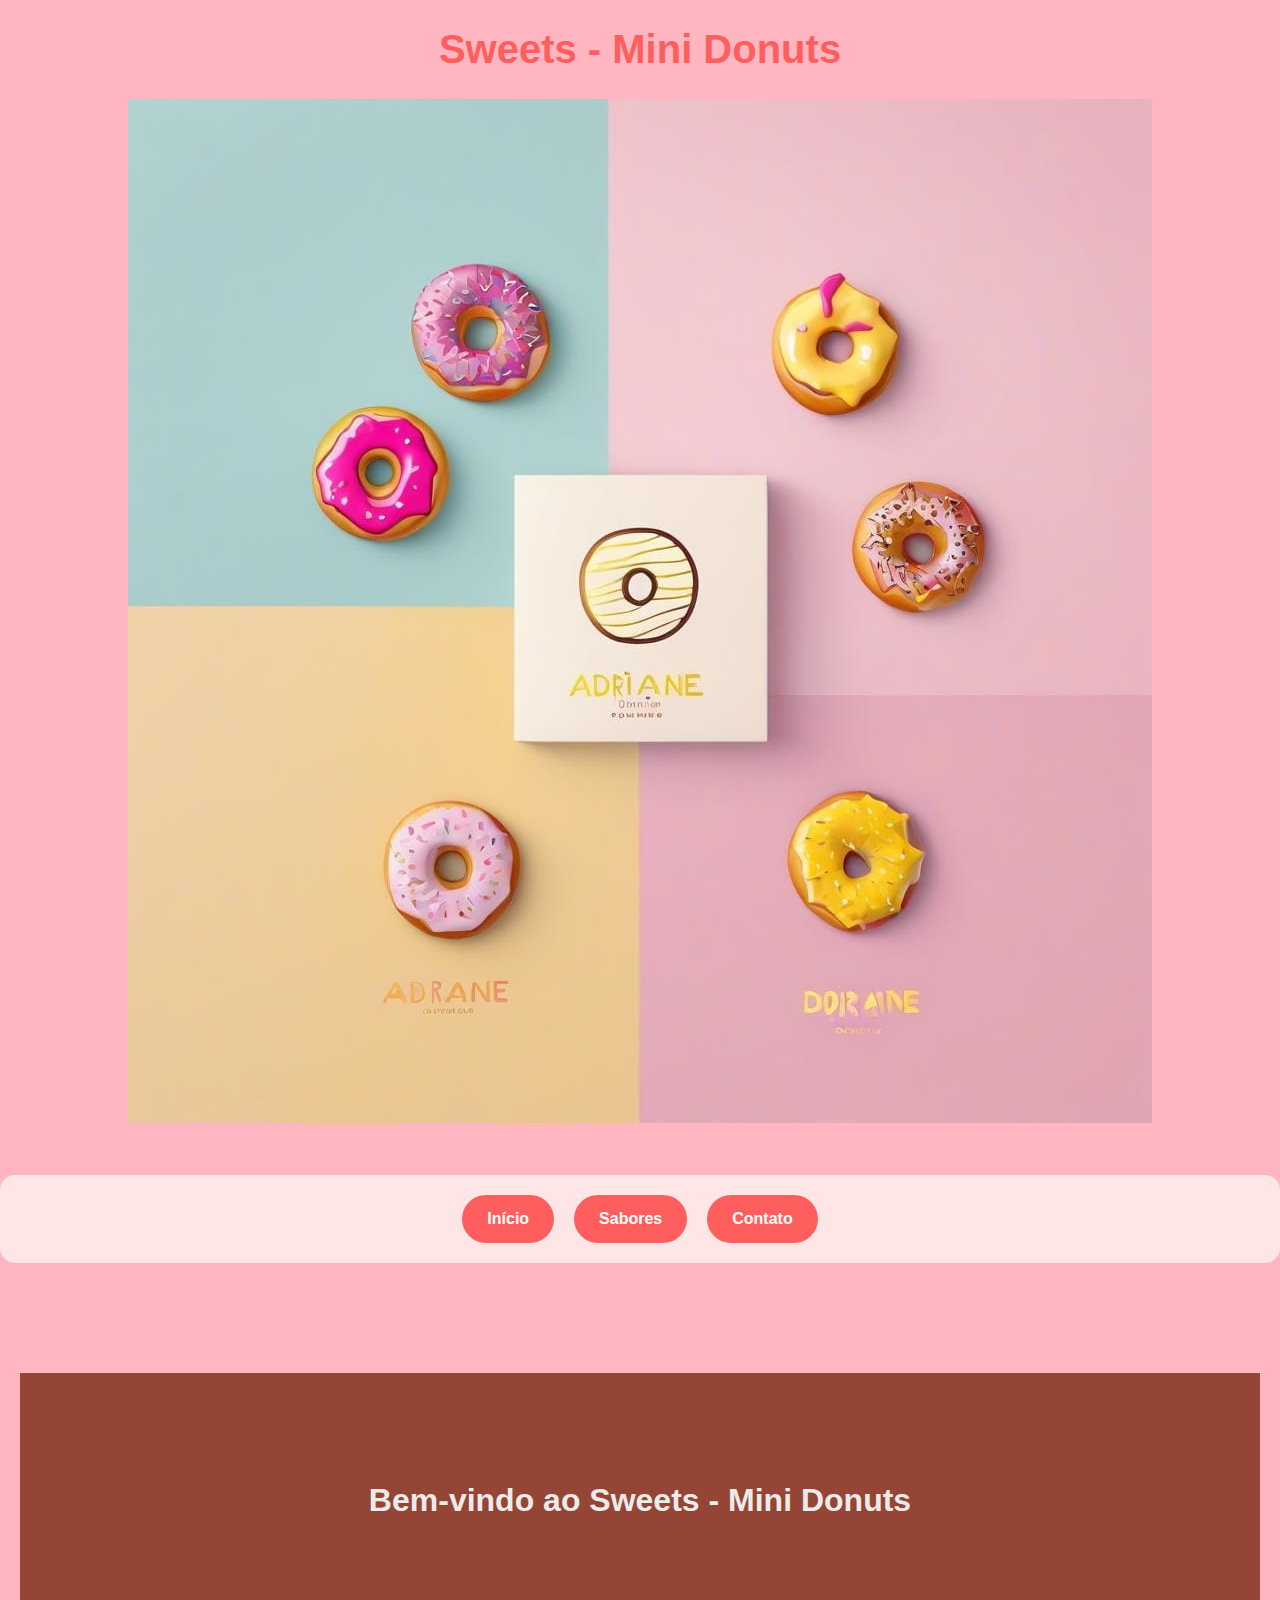
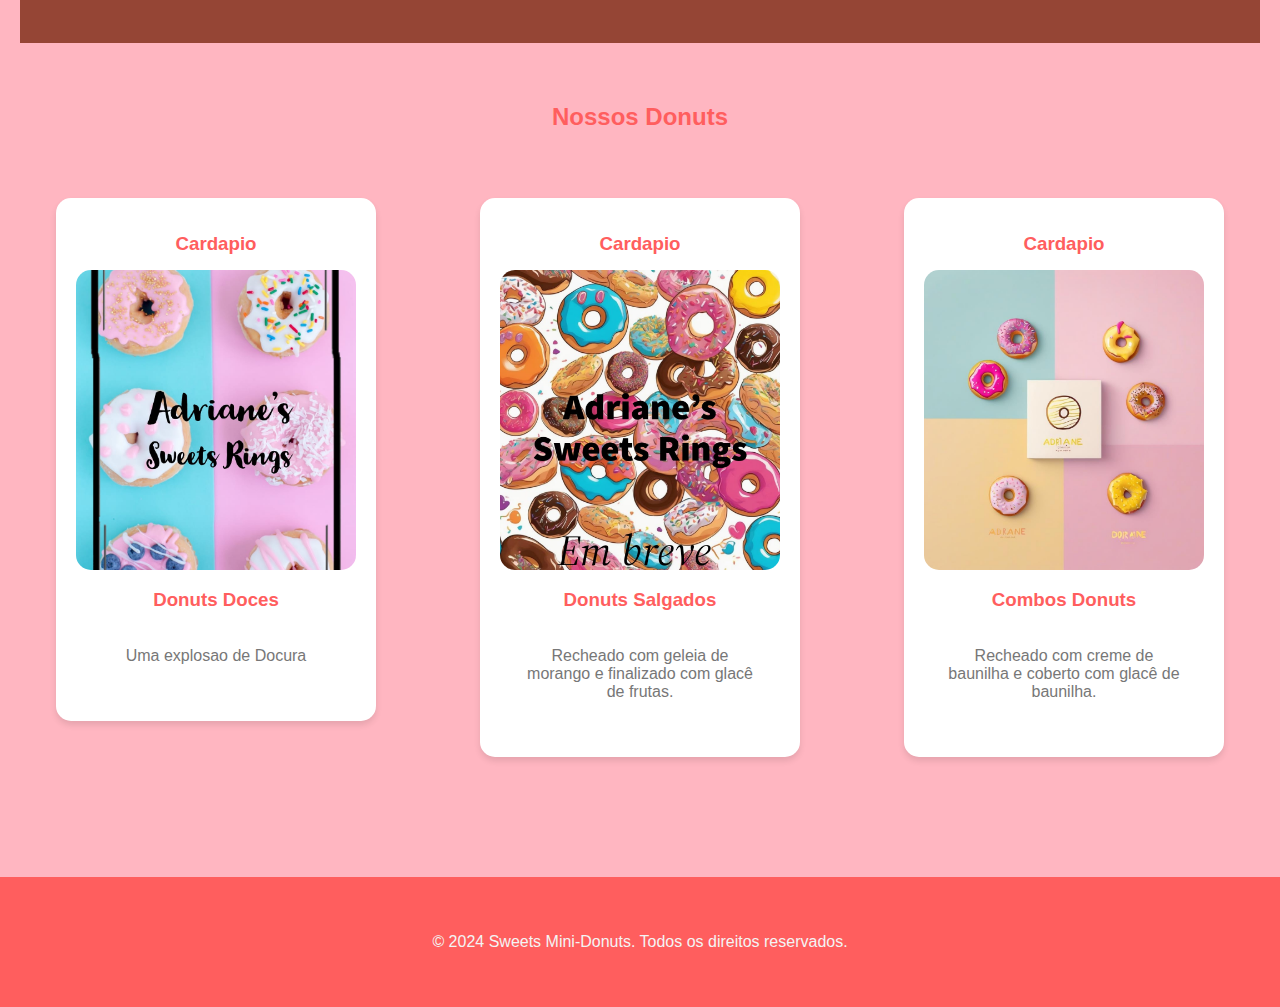
<file: index.html>
<!DOCTYPE html>
<html lang="pt-BR">
<head>
    <meta charset="UTF-8">
    <meta name="viewport" content="width=device-width, initial-scale=1.0">
    <meta http-equiv="X-UA-Compatible" content="ie=edge">
    <title>Donut Heaven - Venda de Donuts</title>
    <style>
        /* Estilo Geral */
        body {
            font-family: 'Poppins', sans-serif;
            margin: 0;
            padding: 0;
            background-color: #ffb6c1;
            color: #333;
        }
    
        h1,h2, h3 {
            color: #ff5e5e;
            text-align: center;
        }
    h6 {
        font-family: 'Arial', sans-serif;
            color: #ecebe9 ;
            text-align: center;
        }
        a {
            text-decoration: none;
            color: #ff5e5e;
        }
        a:hover {
            color: #ff8e8e;
        }

        /* Header */ 
            
           header1 {
            text-align: center;
            background-color: #ffb6c1;
            
        }

        img {
            max-width: 100%;
            height: 100%;
        }
        h5{
            font-size: 11px;
            font-family:  'Poppins', sans-serif;
            text-align: center;
            color: #ffb6c1;}
    
    p3{
        font-family:'poppins', sans-serif;
        text-align: center;
            padding: 20px;
            color: #f4f4f4;}
     
     p{ font-size:'Poppins', sans-serif;
text-align: center;
            padding: 20px;
            color: #f4f4f4;}
       
        header h1 {
            font-size: 2.5rem;
        }

        /* Menu de Navegação */
        nav {
            border-radius: 15px;
            background-color: #ffe6e6;
            padding: 20px;
            display: flex;
            justify-content: center;
        }
        nav a {
            margin: 0 10px;
            padding: 15px 25px;
            background-color: #ff5e5e;
            color: white;
            border-radius: 50px;
            font-weight: bold;
        }
        nav a:hover {
            background-color: #ffe8ef;
        }

        /* Seções */
        section {
            
            padding: 40px 20px;
            max-width: 1200px;
            margin: 0 auto;
            text-align: center;
        }
        #intro { 
            background-color: #954535 ;
            color: black;
            padding: 35px 20px;
            height: 200px;
        }
        #intro h6 {
            font-size: 2rem;
        }
        #intro p {
            font-size: 1.2rem;
            margin: 20px 0;
        }
        #sabores {
            background-color: #ffb6c1;
        }

        /* Galeria de Donuts */
        .gallery {
            display: flex;
            flex-wrap: wrap;
            justify-content: space-around;
            gap: 20px;
        }
        .gallery .donut-card {
            background-color: #fff;
            box-shadow: 0 4px 6px rgba(0, 0, 0, 0.1);
            border-radius: 15px;
            width: 280px;
            padding: 20px;
            transition: transform 0.3s ease;
        }
        .gallery .donut-card img {
           
            width: 100%;
            height: 300px; 
            object-fit: cover;
            border-radius: 15px;
        }
        .gallery .donut-card:hover {
            transform: scale(1.05);
        }
        .donut-card h3 {
            margin: 15px 0;
            color: #ff5e5e;
        }
        .donut-card p {
            font-size: 1rem;
            color: #777;
        }

        /* Formulário de Contato */
        form {
            background-color: #ffe6e6;
            padding: 30px;
            border-radius: 15px;
            max-width: 600px;
            margin: 2 auto;
        }
        form input, form textarea, form button {
            width: 89%;
            padding: 15px;
            margin-bottom: 10px;
            border: 2px solid #ff5e5e;
            border-radius: 10px;
        }
        form button {
            background-color: #ff5e5e;
            color: white;
            border: none;
            cursor: pointer;
            font-size: 1.2rem;
        }
        form button:hover {
            background-color: #ff8e8e;
        }

        /* Footer */
        footer {
            background-color: #ff5e5e;
            color: white;
            text-align: center;
            padding: 20px 0;
        }

        /* Responsividade */
        @media (max-width: 768px) {
            .gallery {
                flex-direction: column;
            }
        }
    </style>
</head>
<body>
    <center>
    <header>
        <header1 >
            <h1>Sweets - Mini Donuts</h1>
        <img src="S.jpg" alt="Descrição da Imagem"></img>
        
    </header1>
      
        <h5>jjj</h5>
    

    <nav>
        <a href="#intro">Início</a>
        <a href="#sabores">Sabores</a>
        <a href="#contato">Contato</a>
    </nav>
        <h5>k</h5>
         <h5>k</h5>
         <h5>k</h5>
        
    <section id="intro">
        <h6>Bem-vindo ao Sweets - Mini Donuts</h6>
    </section>

    <section id="sabores">
        <h2>Nossos Donuts</h2> 
        
        <h2  style="color: #ffb6c1";> kskd</h2>
        
        <a href="index1.html";>
            <div class="gallery">
            <div class="donut-card">
                   <h3>Cardapio</h3>
                <img src="S1.jpg" alt="Donut de Chocolate">
                <h3>Donuts Doces</h3>
                <p>Uma explosao de Docura</p>
            </div> </a>
            
            <a href="index2.html";>
            <div class="donut-card">
                <h3>Cardapio</h3>
                <img src="S2.jpg" alt="Donut de Morango" >
                <h3>Donuts Salgados</h3>
                <p>Recheado com geleia de morango e finalizado com glacê de frutas.</p>
                </a></div>
            
            <a href="index3.html";>
            <div class="donut-card">
                <h3>Cardapio</h3>
                <img src="S3.jpg" alt="Donut de Baunilha" >
                <h3>Combos Donuts</h3>
                <p>Recheado com creme de baunilha e coberto com glacê de baunilha.</p>
                </a></div>
            
           
        
    </section>
    <section id="contato"></section>
    <footer>
        <p>&copy; 2024 Sweets Mini-Donuts. Todos os direitos reservados.</p>
    </footer>
    
</center></body>
</html>
</file>
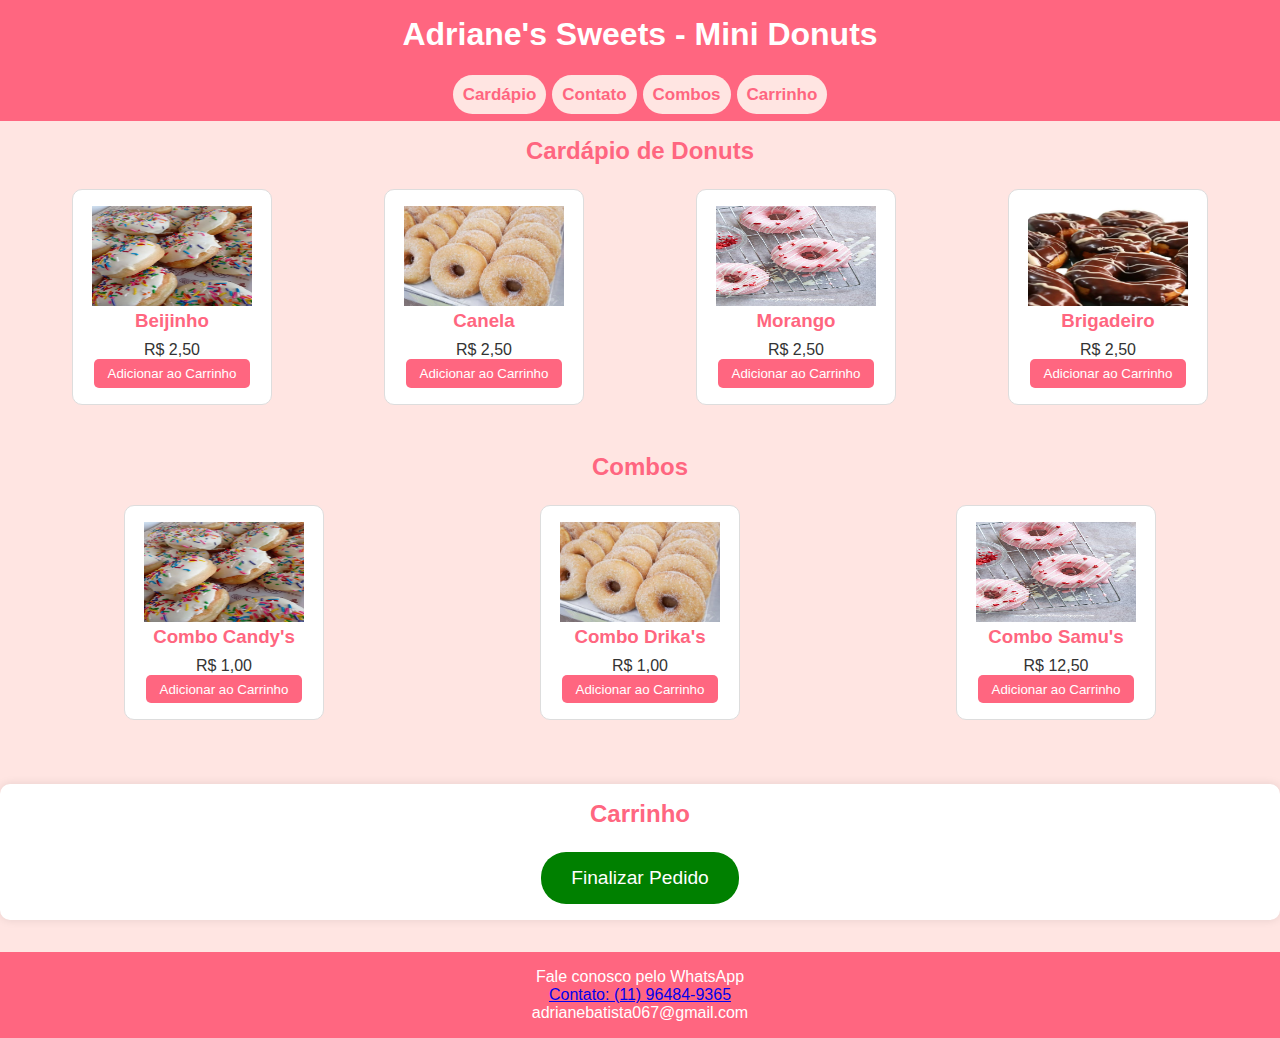
<file: index1.html>
<!DOCTYPE html>
<html lang="pt-br">
<head>
    <meta charset="UTF-8">
    <meta name="viewport" content="width=device-width, initial-scale=1.0">
    <title>Adriane's Sweets - Mini Donuts</title>
    <link rel="stylesheet" href="style1.css">
    <script src="script1.js" defer></script>
</head>
<body>
    <header>
        <h1>Adriane's Sweets - Mini Donuts</h1>
     </header>   
        
    <header>
        <nav>
            <ul>
                <li><a href="#menu">Cardápio</a></li>
                <li><a href="#contact">Contato</a></li>
                <li><a href="#combos">Combos</a></li>
                <li><a href="#cart">Carrinho</a></li>
            </ul>
        </nav>
    </header>

    <section id="menu">
        <h2>Cardápio de Donuts</h2>
        <div class="menu-items">
            <div class="item">
                <img src="DD3.jpeg" alt="Donut de Beijinho" height="100px" width="160px">
                <h3>Beijinho</h3>
                <p>R$ 2,50</p>
                <button onclick="addToCart('Beijinho', 1.00)">Adicionar ao Carrinho</button>
            </div>
            <div class="item">
                <img src="DD4.jpeg" alt="Donut de Canela" height="100px" width="160px">
                <h3>Canela</h3>
                <p>R$ 2,50</p>
                <button onclick="addToCart('Canela', 1.00)">Adicionar ao Carrinho</button>
            </div>
            <div class="item">
                <img src="DD2.jpeg" alt="Donut de Morango" height="100px" width="160px">
                <h3>Morango</h3>
                <p>R$ 2,50</p>
                <button onclick="addToCart('Morango', 1.00)">Adicionar ao Carrinho</button>
            </div>
            <div class="item">
                <img src="DD1.jpeg" alt="Donut de Brigadeiro" height="100px" width="160px">
                <h3>Brigadeiro</h3>
                <p>R$ 2,50</p>
                <button onclick="addToCart('Brigadeiro', 1.00)">Adicionar ao Carrinho</button>
            </div>
        </div>
    </section>
    <section id="combos">
        <h2>Combos</h2>
        <div class="menu-items">
            <div class="item">
                <img src="DD3.jpeg" alt="Donut de Beijinho" height="100px" width="160px">
                <h3>Combo Candy's</h3>
                <p>R$ 1,00</p>
                <button onclick="addToCart('Beijinho', 1.00)">Adicionar ao Carrinho</button>
            </div>
            
            <div class="item">
                <img src="DD4.jpeg" alt="Donut de Canela" height="100px" width="160px">
                <h3>Combo Drika's</h3>
                <p>R$ 1,00</p>
                <button onclick="addToCart('Canela', 1.00)">Adicionar ao Carrinho</button>
            </div>
            <div class="item">
                <img src="DD2.jpeg" alt="Donut de Morango" height="100px" width="160px">
                <h3>Combo Samu's</h3>
                <p>R$ 12,50</p>
                <button onclick="addToCart('Morango', 1.00)">Adicionar ao Carrinho</button>
            </div>
        </div>
   
    </section>

    <section id="cart">
        <h2>Carrinho </h2>
        <div id="cart-items"></div>
        <div id="cart-total"></div>
        <button class="custom-button" onclick="checkout()">Finalizar Pedido</button>
    </section>

    <footer id="contact">
        <p>Fale conosco pelo WhatsApp</p>
        <a href="https://wa.me/5511964849365?text=Olá,%20gostaria%20de%20mais%20informações!" target="_blank">
        <p>Contato: (11) 96484-9365</p> </a>
        <p>adrianebatista067@gmail.com</p>
          
    </footer>
</body>
</html>
</file>
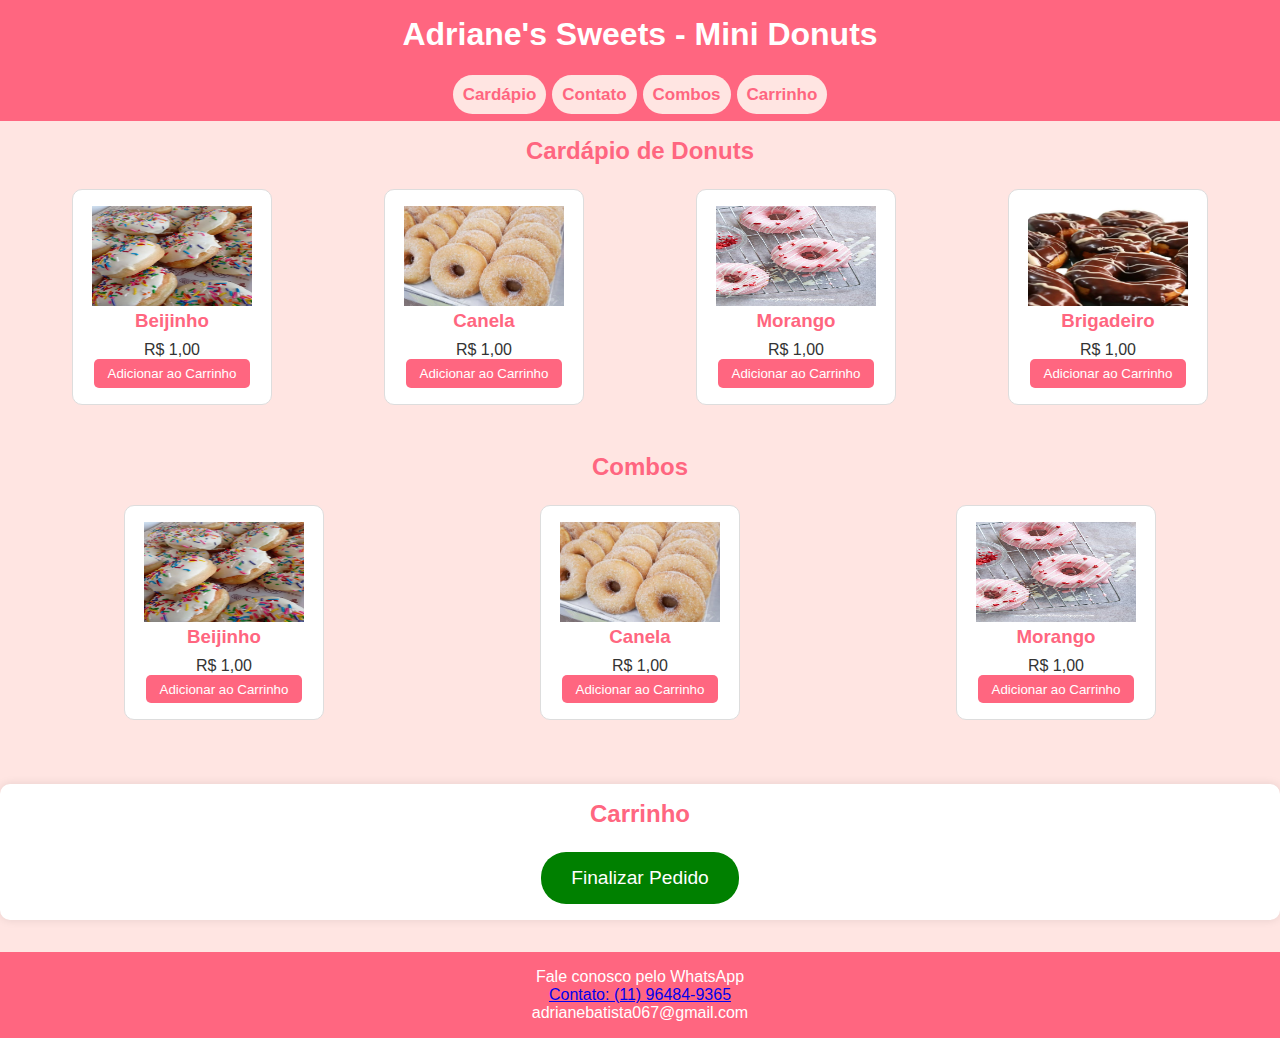
<file: index2.html>
<!DOCTYPE html>
<html lang="pt-br">
<head>
    <meta charset="UTF-8">
    <meta name="viewport" content="width=device-width, initial-scale=1.0">
    <title>Adriane's Sweets - Mini Donuts</title>
    <link rel="stylesheet" href="style1.css">
    <script src="script1.js" defer></script>
</head>
<body>
    <header>
        <h1>Adriane's Sweets - Mini Donuts</h1>
     </header>   
        
    <header>
        <nav>
            <ul>
                <li><a href="#menu">Cardápio</a></li>
                <li><a href="#contact">Contato</a></li>
                <li><a href="#combos">Combos</a></li>
                <li><a href="#cart">Carrinho</a></li> </ul>
        </nav>
    </header>

    <section id="menu">
        <h2>Cardápio de Donuts</h2>
        <div class="menu-items">
            <div class="item">
                <img src="DD3.jpeg" alt="Donut de Beijinho" height="100px" width="160px">
                <h3>Beijinho</h3>
                <p>R$ 1,00</p>
                <button onclick="addToCart('Beijinho', 1.00)">Adicionar ao Carrinho</button>
            </div>
            <div class="item">
                <img src="DD4.jpeg" alt="Donut de Canela" height="100px" width="160px">
                <h3>Canela</h3>
                <p>R$ 1,00</p>
                <button onclick="addToCart('Canela', 1.00)">Adicionar ao Carrinho</button>
            </div>
            <div class="item">
                <img src="DD2.jpeg" alt="Donut de Morango" height="100px" width="160px">
                <h3>Morango</h3>
                <p>R$ 1,00</p>
                <button onclick="addToCart('Morango', 1.00)">Adicionar ao Carrinho</button>
            </div>
            <div class="item">
                <img src="DD1.jpeg" alt="Donut de Brigadeiro" height="100px" width="160px">
                <h3>Brigadeiro</h3>
                <p>R$ 1,00</p>
                <button onclick="addToCart('Brigadeiro', 1.00)">Adicionar ao Carrinho</button>
            </div>
        </div>
    </section>

   <section id="combos">
        <h2>Combos</h2>
        <div class="menu-items">
            <div class="item">
                <img src="DD3.jpeg" alt="Donut de Beijinho" height="100px" width="160px">
                <h3>Beijinho</h3>
                <p>R$ 1,00</p>
                <button onclick="addToCart('Beijinho', 1.00)">Adicionar ao Carrinho</button>
            </div>
            
            <div class="item">
                <img src="DD4.jpeg" alt="Donut de Canela" height="100px" width="160px">
                <h3>Canela</h3>
                <p>R$ 1,00</p>
                <button onclick="addToCart('Canela', 1.00)">Adicionar ao Carrinho</button>
            </div>
            <div class="item">
                <img src="DD2.jpeg" alt="Donut de Morango" height="100px" width="160px">
                <h3>Morango</h3>
                <p>R$ 1,00</p>
                <button onclick="addToCart('Morango', 1.00)">Adicionar ao Carrinho</button>
            </div>
        </div>
   
    </section>

    <section id="cart">
        <h2>Carrinho</h2>
        <div id="cart-items"></div>
        <div id="cart-total"></div>
        <button class="custom-button" onclick="checkout()">Finalizar Pedido</button>
    </section>

    <footer id="contact">
        <p>Fale conosco pelo WhatsApp</p>
        <a href="https://wa.me/5511964849365?text=Olá,%20gostaria%20de%20mais%20informações!" target="_blank">
        <p>Contato: (11) 96484-9365</p> </a>
        <p>adrianebatista067@gmail.com</p>
          
    </footer>
</body>
</html>
</file>
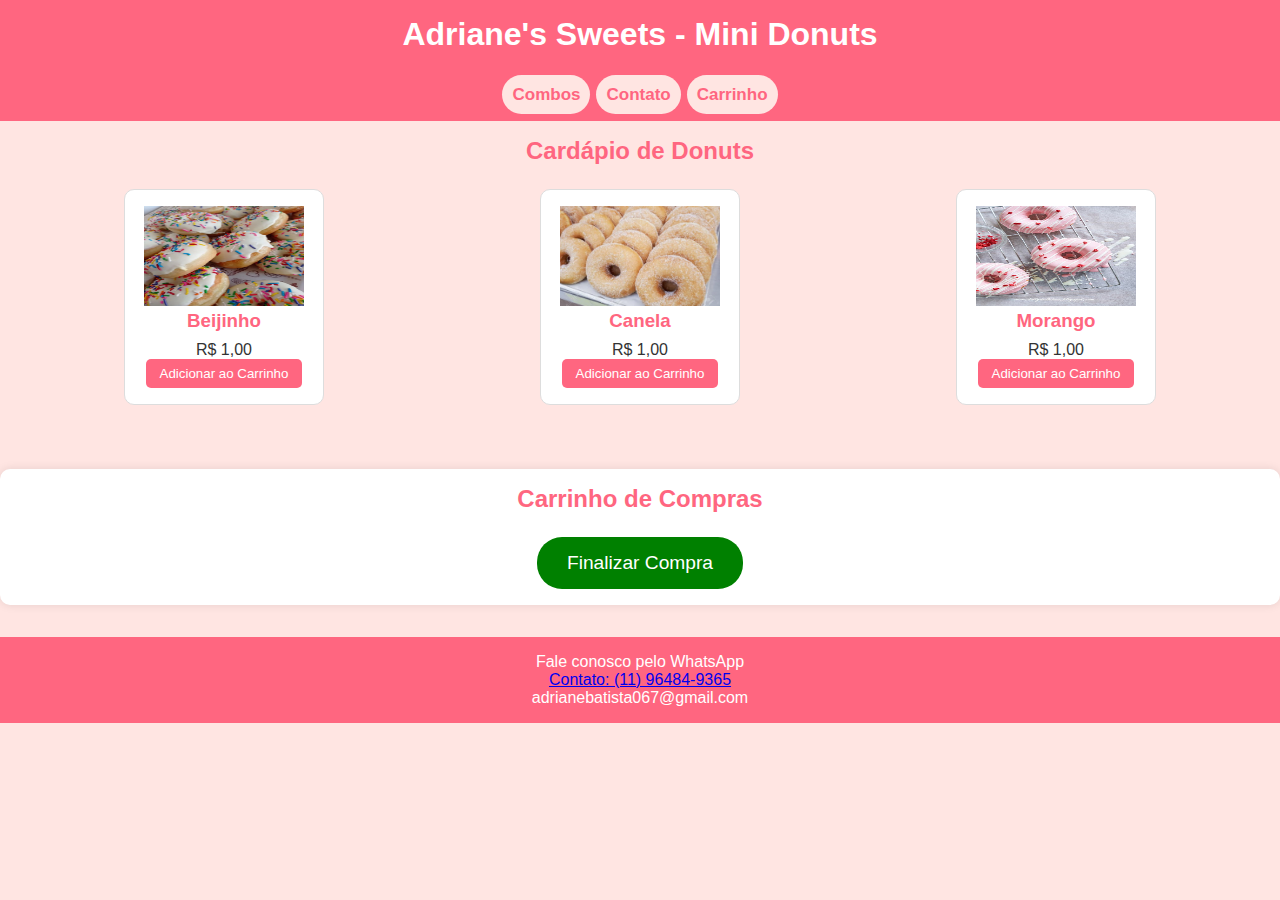
<file: index3.html>
<!DOCTYPE html>
<html lang="pt-br">
<head>
    <meta charset="UTF-8">
    <meta name="viewport" content="width=device-width, initial-scale=1.0">
    <title>Adriane's Sweets - Mini Donuts</title>
    <link rel="stylesheet" href="style1.css">
    <script src="script1.js" defer></script>
</head>
<body>
    <header>
        <h1>Adriane's Sweets - Mini Donuts</h1>
     </header>   
        
    <header>
        <nav>
            <ul>
                
                <li><a href="#combos">Combos</a></li>
                <li><a href="#contact">Contato</a></li>
                <li><a href="#cart">Carrinho</a></li>
            </ul>
        </nav>
    </header>

    <section id="menu">
        <h2>Cardápio de Donuts</h2>
        <div class="menu-items">
            <div class="item">
                <img src="DD3.jpeg" alt="Donut de Beijinho" height="100px" width="160px">
                <h3>Beijinho</h3>
                <p>R$ 1,00</p>
                <button onclick="addToCart('Beijinho', 1.00)">Adicionar ao Carrinho</button>
            </div>
            
            <div class="item">
                <img src="DD4.jpeg" alt="Donut de Canela" height="100px" width="160px">
                <h3>Canela</h3>
                <p>R$ 1,00</p>
                <button onclick="addToCart('Canela', 1.00)">Adicionar ao Carrinho</button>
            </div>
            <div class="item">
                <img src="DD2.jpeg" alt="Donut de Morango" height="100px" width="160px">
                <h3>Morango</h3>
                <p>R$ 1,00</p>
                <button onclick="addToCart('Morango', 1.00)">Adicionar ao Carrinho</button>
            </div>
        </div>
    </section>

    <section id="cart">
        <h2>Carrinho de Compras</h2>
        <div id="cart-items"></div>
        <div id="cart-total"></div>
        <button class="custom-button" onclick="checkout()">Finalizar Compra</button>
    </section>

    <footer id="contact">
        <p>Fale conosco pelo WhatsApp</p>
        <a href="https://wa.me/5511964849365?text=Olá,%20gostaria%20de%20mais%20informações!" target="_blank">
        <p>Contato: (11) 96484-9365</p> </a>
        <p>adrianebatista067@gmail.com</p>
          
    </footer>
</body>
</html>
</file>
<file: style1.css>
* {
    margin: 0;
    padding: 0;
    box-sizing: border-box;
}

body {
    font-family: Arial, sans-serif;
    background-color: #ffe5e2;
    color: #333;
}

header {
    background-color: #ff6680;
    color: white;
    padding: 1em;
    text-align: center;
}



        nav a {
            
            padding: 10px 10px;
            background-color: #ffe5e2;
            border-radius: 50px;
            font-weight: bold;
        }
        nav a:hover {
            background-color: #ffe8ef;
        }
nav ul {
    display: flex;
    justify-content: center;
    list-style-type: none;
    padding: 0;
}

nav ul li {
    margin: 0 3px;
}

nav ul li a {
    color:  #ff6680;
    text-decoration: none;
    font-size: 17px;
}

section {
    
    padding: 1em;
    text-align: center;
}

h2 {
    margin-bottom: 1em;
    color: #ff6680;
}

.menu-items, .combo-items {
    display: flex;
    justify-content: space-around;
    flex-wrap: wrap;
}

.item {
    background-color: #fff;
    border: 1px solid #ddd;
    padding: 1em;
    width: 200px;
    margin-bottom: 1em;
    border-radius: 10px;
}

.item h3 {
    margin-bottom: 0.5em;
    color: #ff6680;
}

.item button {
    background-color: #ff6680;
    color: white;
    border: none;
    padding: 0.5em 1em;
    border-radius: 5px;
    cursor: pointer;
}

#cart {
    margin-top: 2em;
    background-color: #fff;
    padding: 1em;
    border-radius: 10px;
    box-shadow: 0px 0px 10px rgba(0, 0, 0, 0.1);
}

.custom-button {
    background-color: green; /* Cor de fundo */
    color: white; /* Cor do texto */
    border: none; /* Remove a borda padrão */
    border-radius: 25px; /* Arredonda os cantos do botão */
    padding: 15px 30px; /* Espaçamento interno (topo/baixo e lados) */
    font-size: 1.2rem; /* Tamanho do texto */
    font-family: 'Poppins', sans-serif; /* Fonte personalizada */
    cursor: pointer; /* Muda o cursor para 'mãozinha' ao passar sobre o botão */
    transition: background-color 0.3s ease; /* Suaviza a transição da cor */
}

.custom-button:hover {
    background-color: red; /* Cor de fundo ao passar o mouse */
}

footer {
    background-color: #ff6680;
    color: white;
    padding: 1em;
    text-align: center;
    margin-top: 2em;
}
</file>
